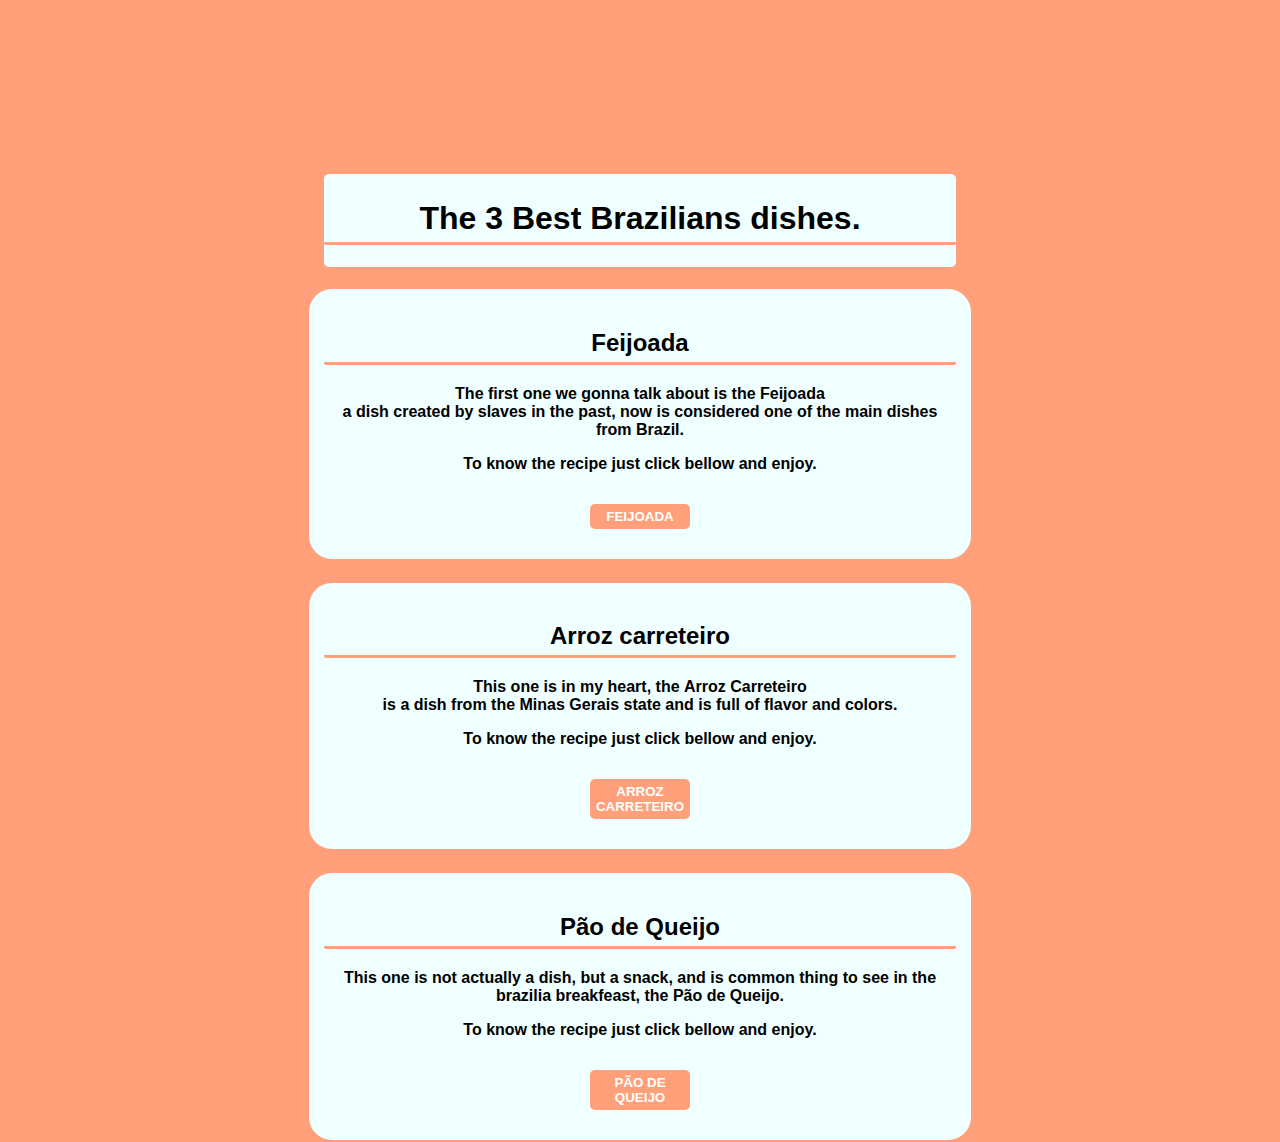
<file: recepes-odin-project/index.html>
<!DOCTYPE html>
<html lang="en">
<head>
  <meta charset="UTF-8">
  <meta http-equiv="X-UA-Compatible" content="IE=edge">
  <meta name="viewport" content="width=device-width, initial-scale=1.0">

  <!--css-->
  <link rel="stylesheet" href="css/style.css">
  <!--PAGES-->
  

  

  <title>Recipes</title>
</head>

<body>

<section class="conteudo">

  <div class="brazilian">

    <h1> The 3 Best Brazilians dishes.</h1>

  </div>
  
    <!--Feijoada-->

  <div class="feijoada">
   
    <h2>Feijoada</h2>
    <p>The first one we gonna talk about is the <strong>Feijoada</strong> <br>
    a dish created by slaves in the past, now is considered one of the main dishes from Brazil.</p>
    <p>To know the recipe just click bellow and enjoy.</p> 
    <a href="feijoada.html"> <button>FEIJOADA</button></a>

  </div>

  <!-- Arroz carreteiro-->
  <div class="arroz">

    <h2>Arroz carreteiro</h2>

    <p>This one is in my heart, the <strong>Arroz Carreteiro</strong> <br>
    is a dish from the Minas Gerais state and is full of flavor and colors.</p>
    <p>To know the recipe just click bellow and enjoy.</p> 
    <a href="arroz-carreteiro.html"> <button>ARROZ CARRETEIRO</button></a>

  </div>

  <div class="pao">

    <h2>Pão de Queijo</h2>

    <p>This one is not actually a dish, but a snack, and is common thing to see in the <br>
    brazilia breakfeast, the <strong>Pão de Queijo.</strong></p>
    <p>To know the recipe just click bellow and enjoy.</p>
    
    <a href="pao-de-queijo.html"> <button>PÃO DE QUEIJO</button></a>   
  </div>
  
</section>
 
  


  
</body>
</html>
</file>
<file: recepes-odin-project/css/style.css>
body {
  background-color: lightsalmon;
  font-family: Verdana, Geneva, Tahoma, sans-serif;
  text-align: center; 
  padding-top: 200px;
}

button {
  background-color: lightsalmon ;
  border: none;
  color: white;
  width: 100px;
  border-radius: 5px;
  font-weight: bold;
  padding: 5px;
  margin: 15px;
  transition: ease-out 0.5s;
}

button:hover { 
  width: 150px;
  background-color: white;
  color: salmon;
  border: solid 2px lightsalmon;
  transition: ease-in-out 0.5s;
}

.conteudo {
  height: 100vh; 
  display: flex;
  flex-direction: column;
  justify-content: center;
  align-items: center;
}

.conteudo div {
  width: 50%; 
}

h2, h1 {
  border-bottom: solid lightsalmon;
  border-radius: 2px;
  padding: 5px;
}

.brazilian {
  background-color: azure;
  text-align: center;
  width: 300px;
  border-radius: 5px;
  margin: 20px;
  display: block;
}

.feijoada, .arroz, .pao {
  background-color: azure;
  width: 300px;
  border: solid 2px lightsalmon;
  border-radius: 25px;
  padding: 15px;
  margin-bottom: 20px;
  font-weight: bold;
}

.feijoada h3, .arroz h3, .pao h3 {
  margin-top: 0;
}
</file>
